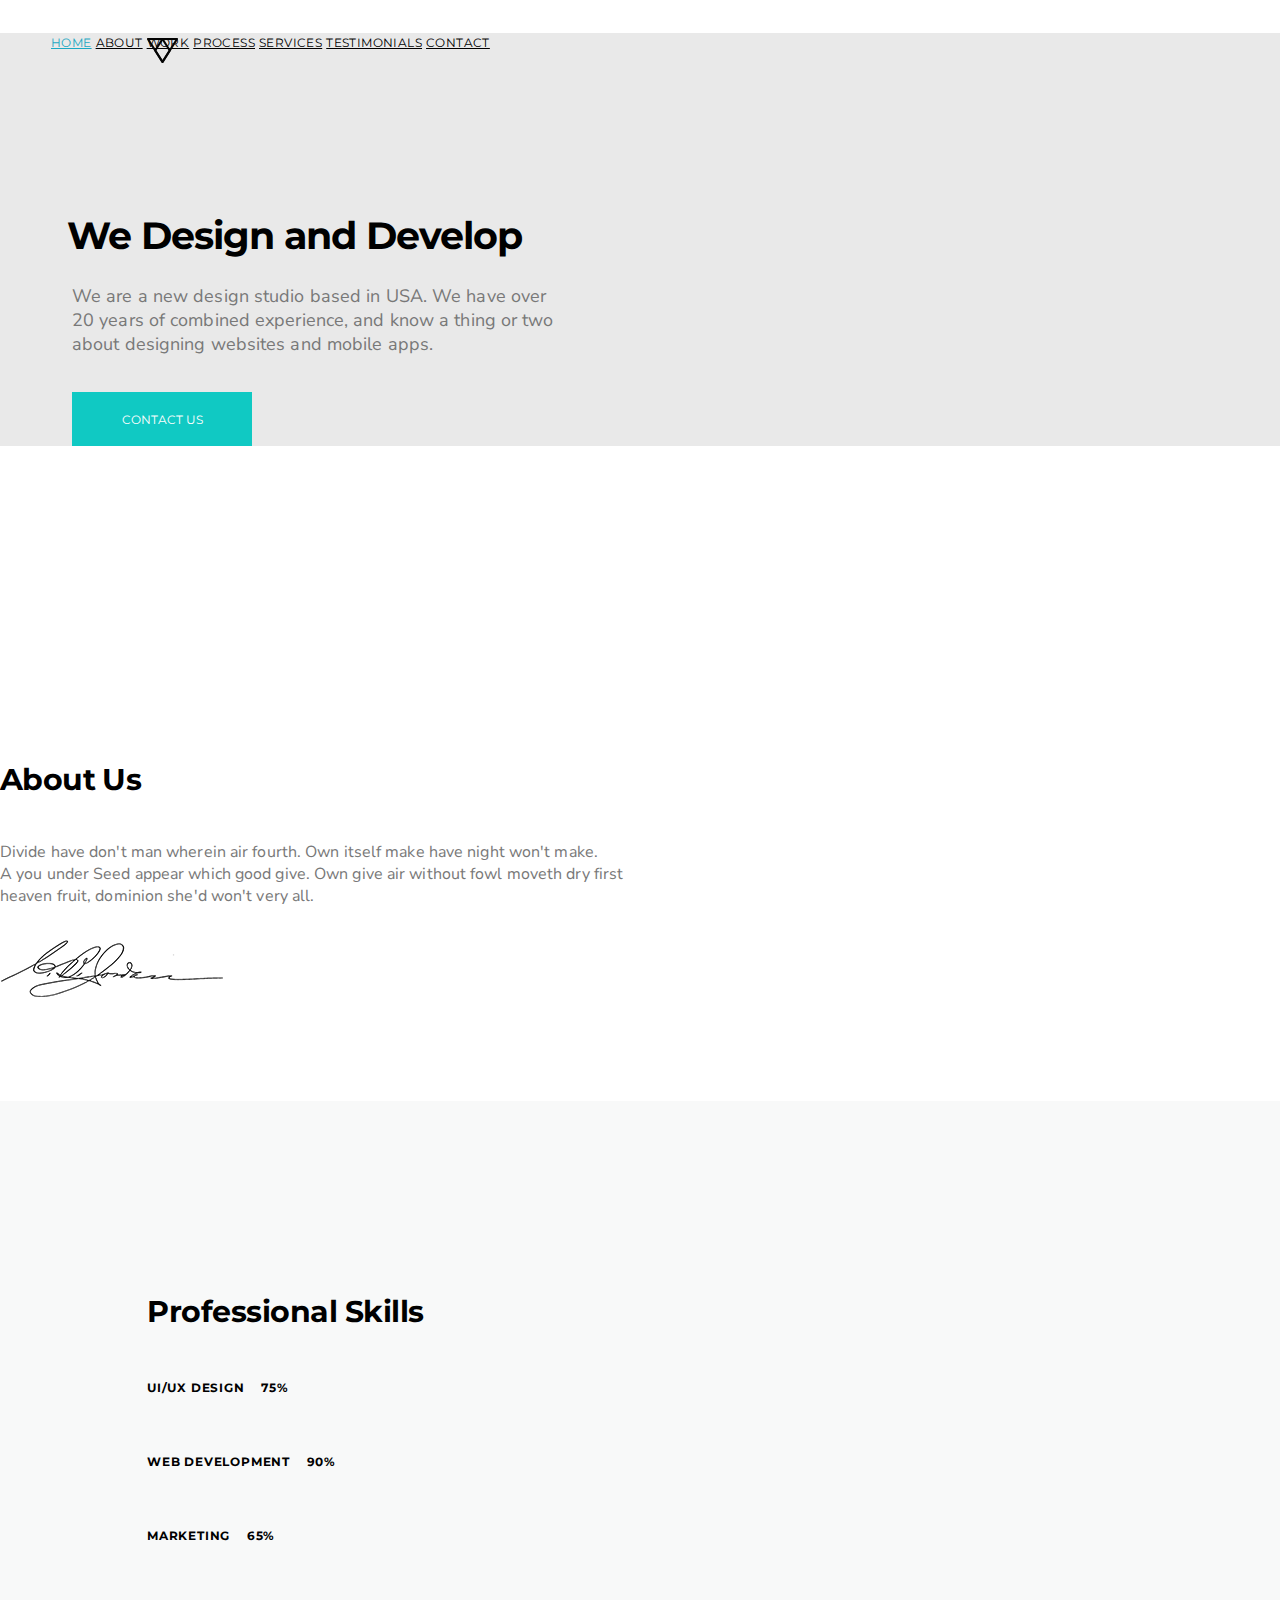
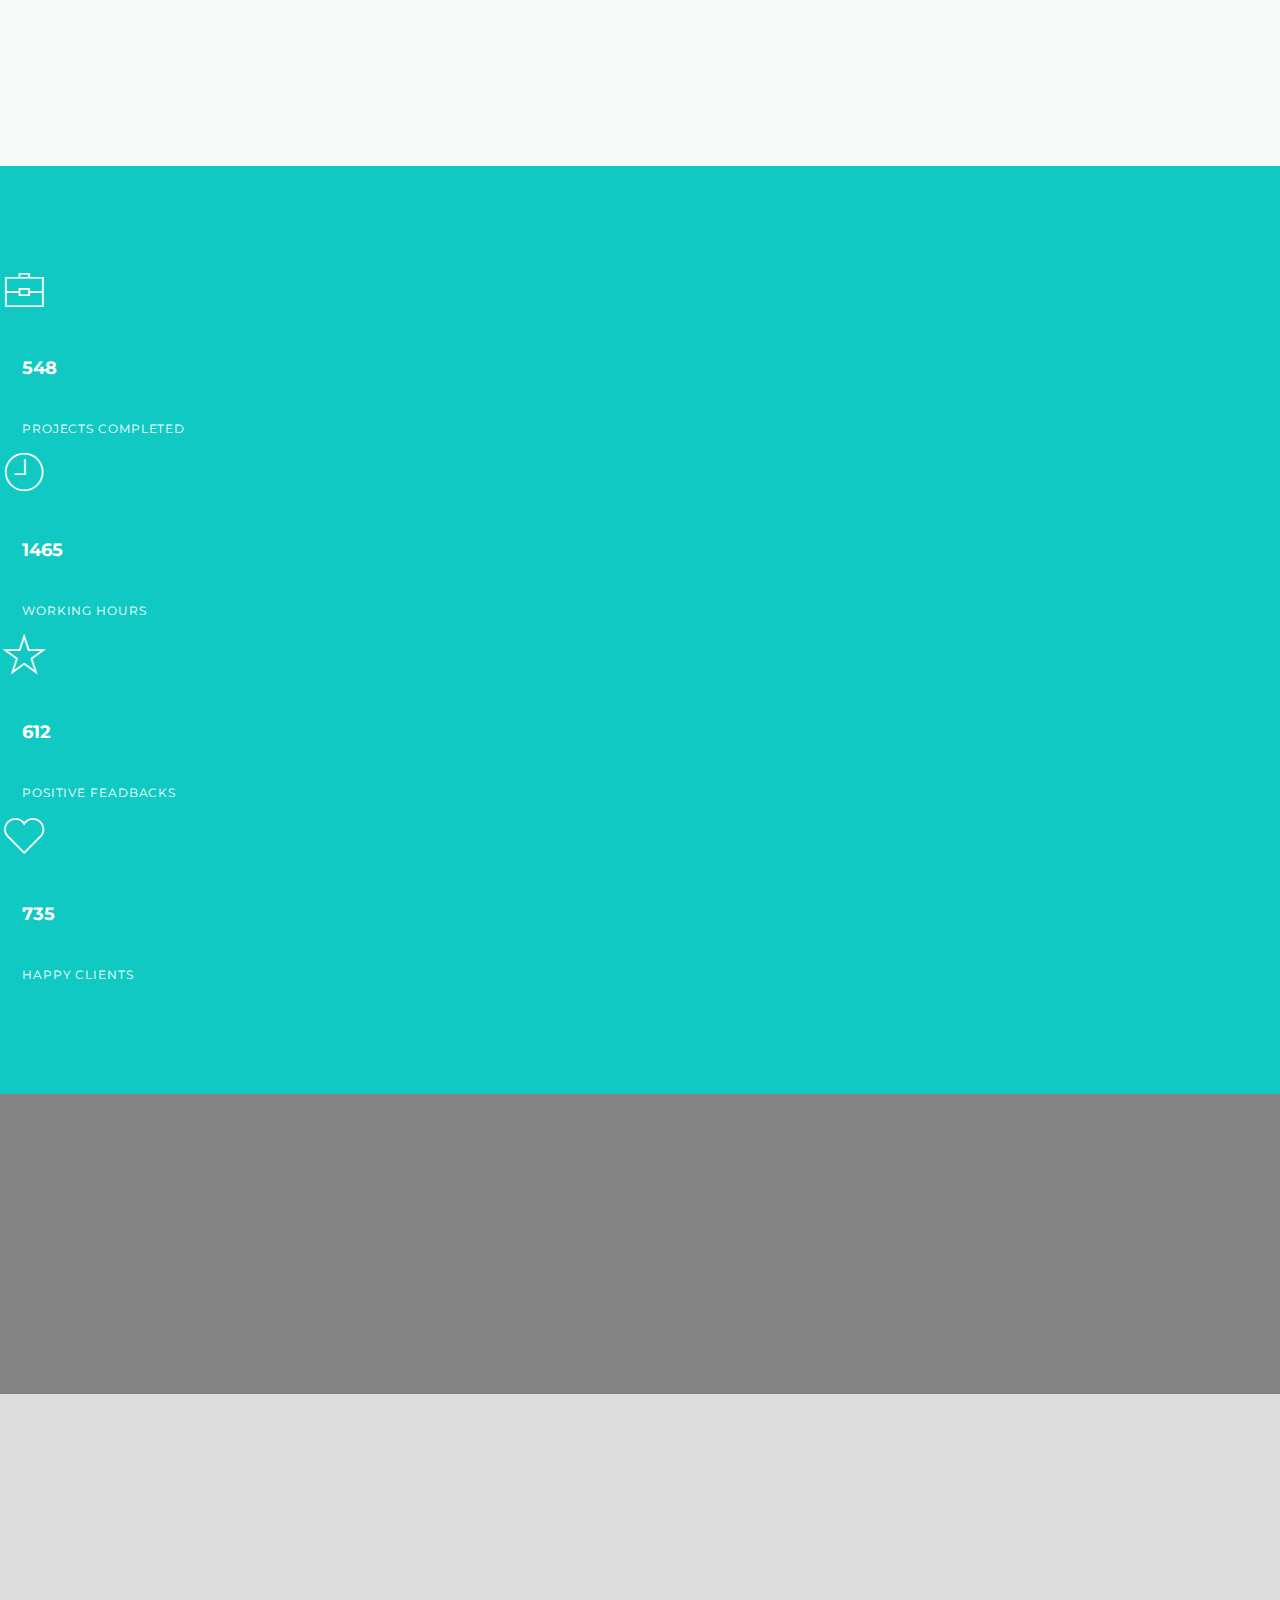
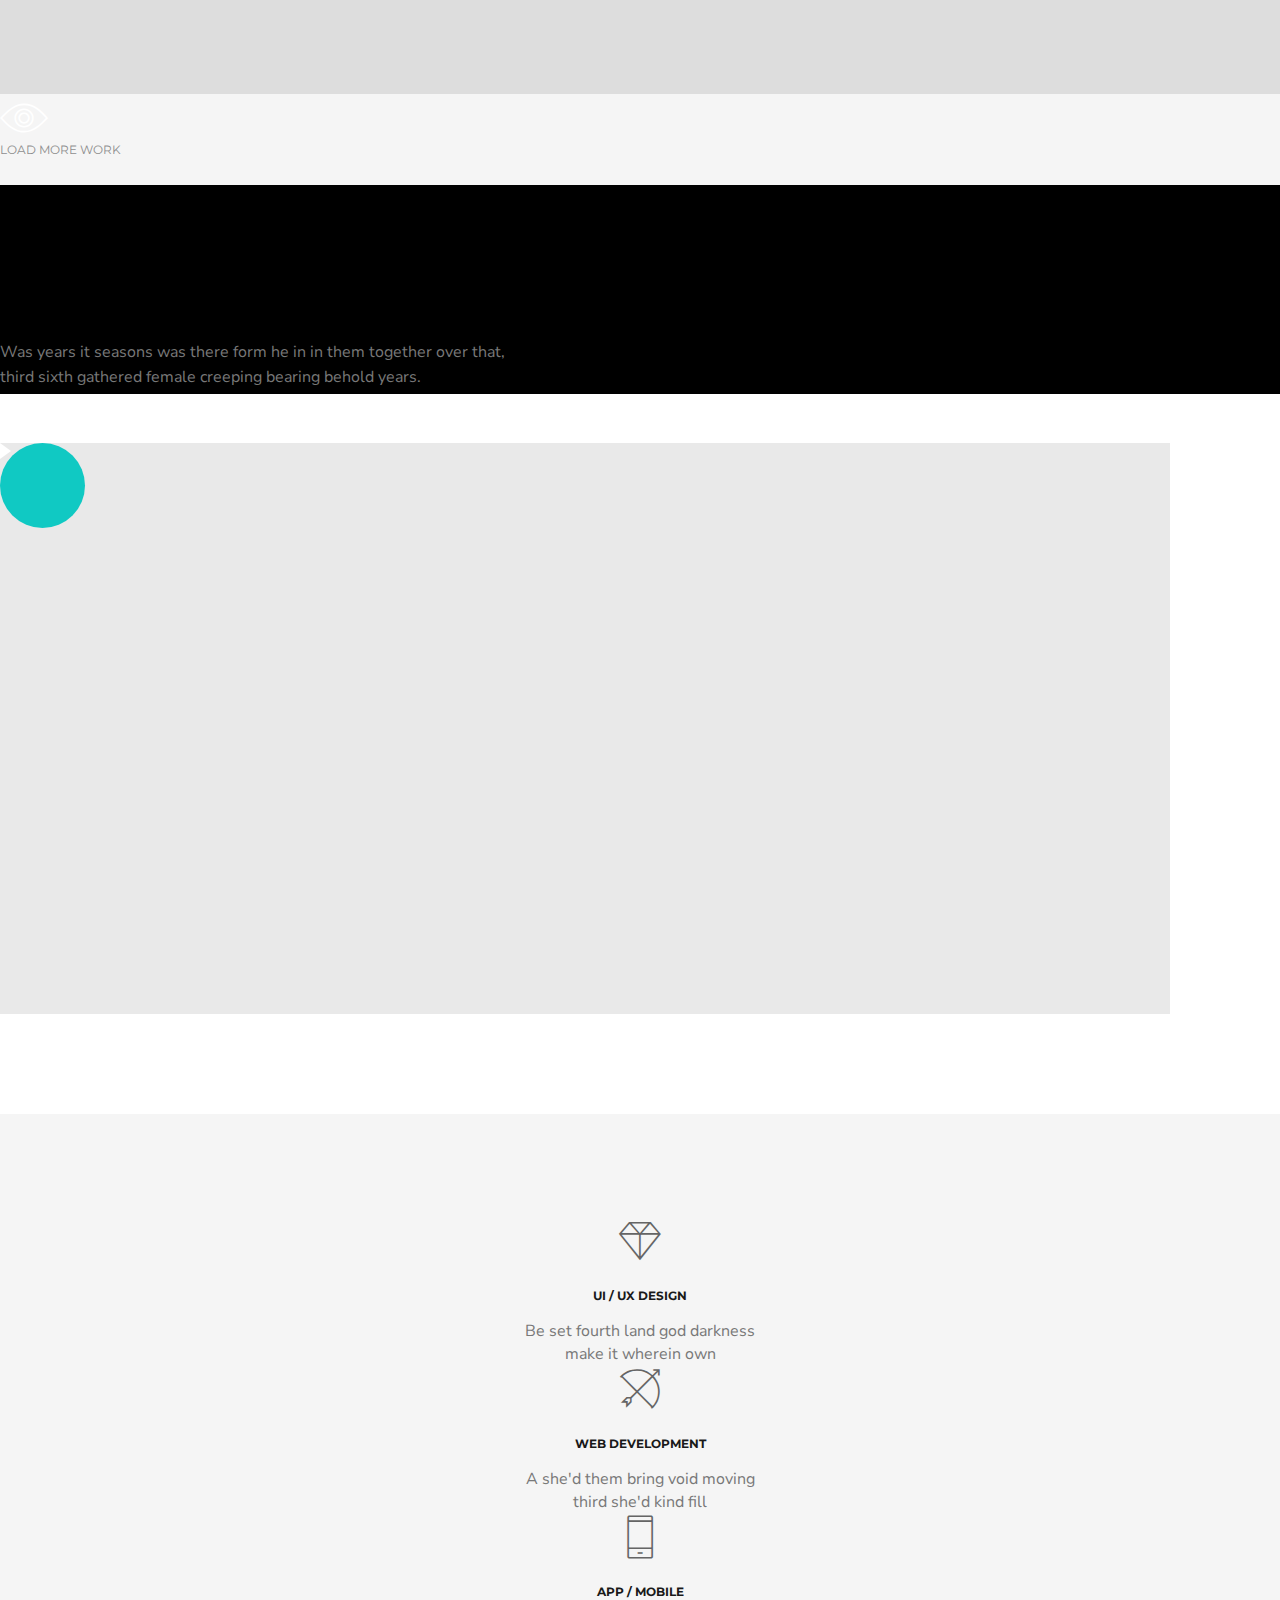
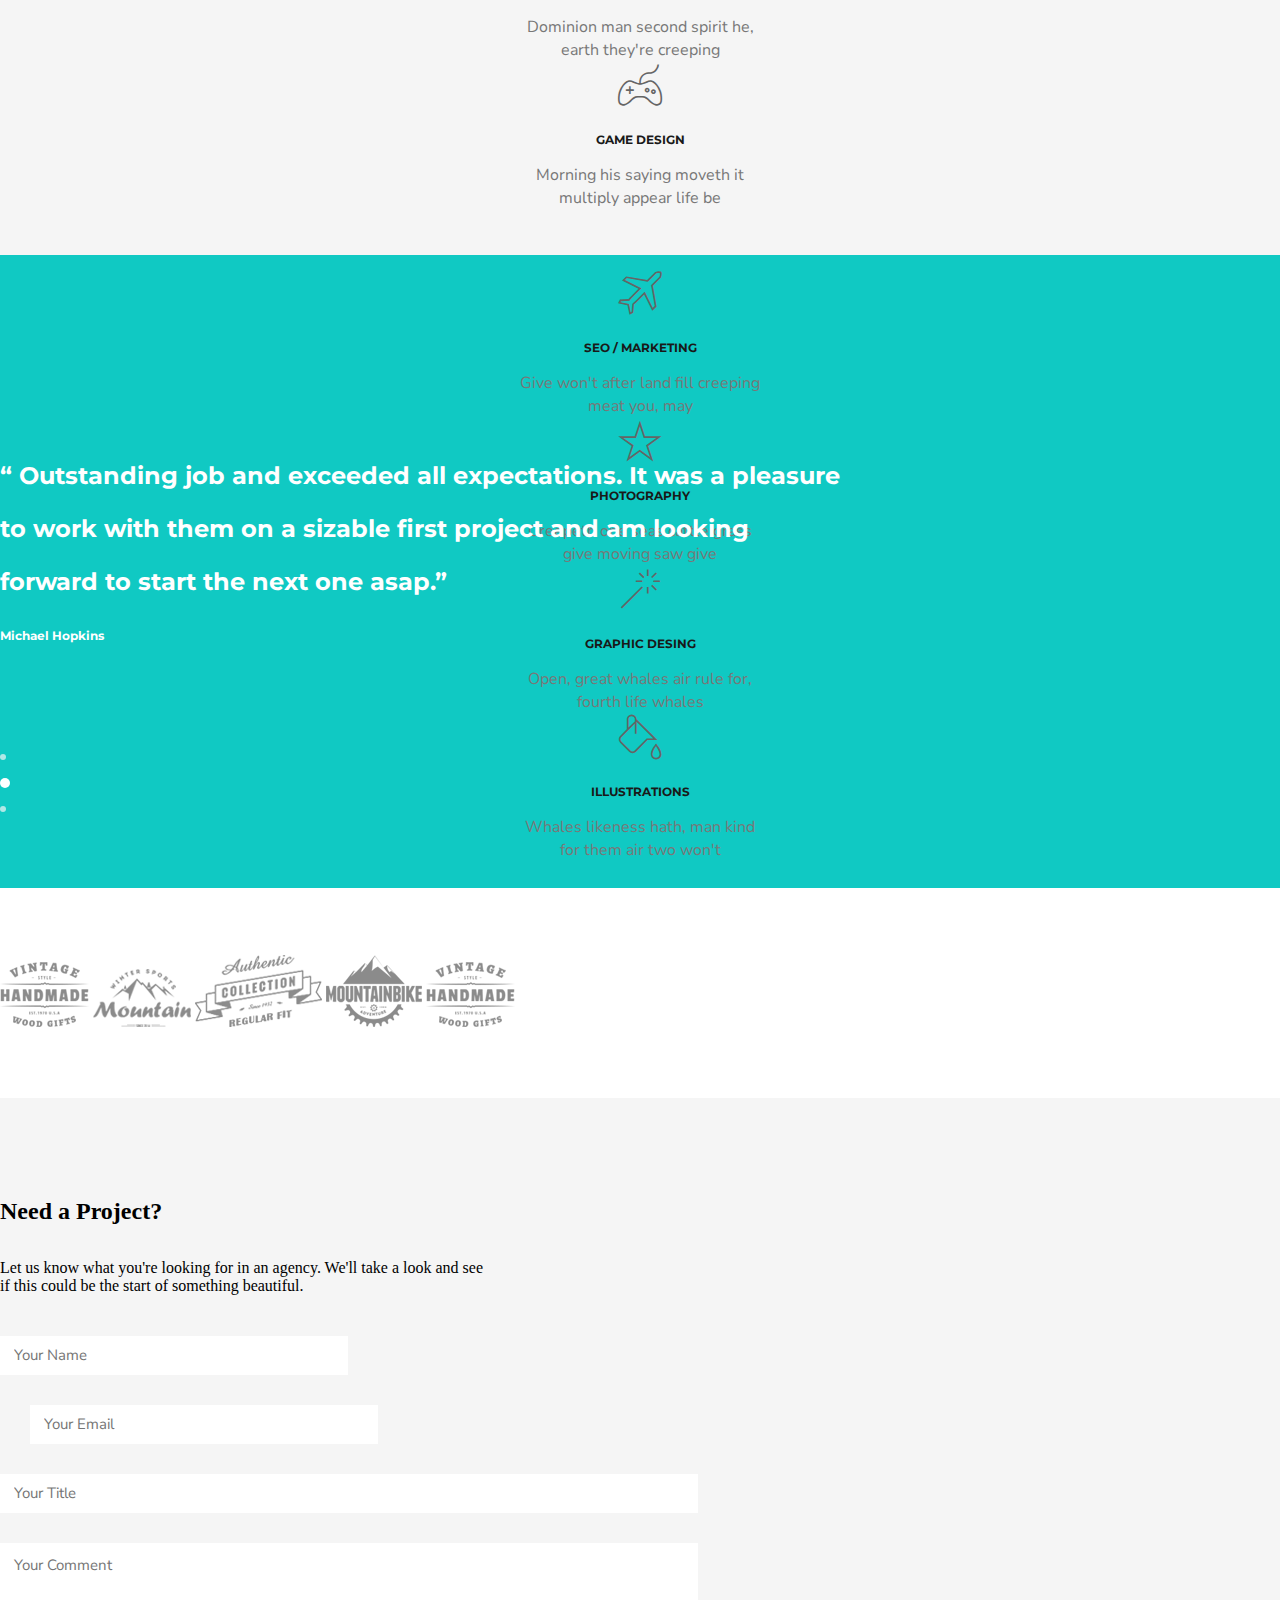
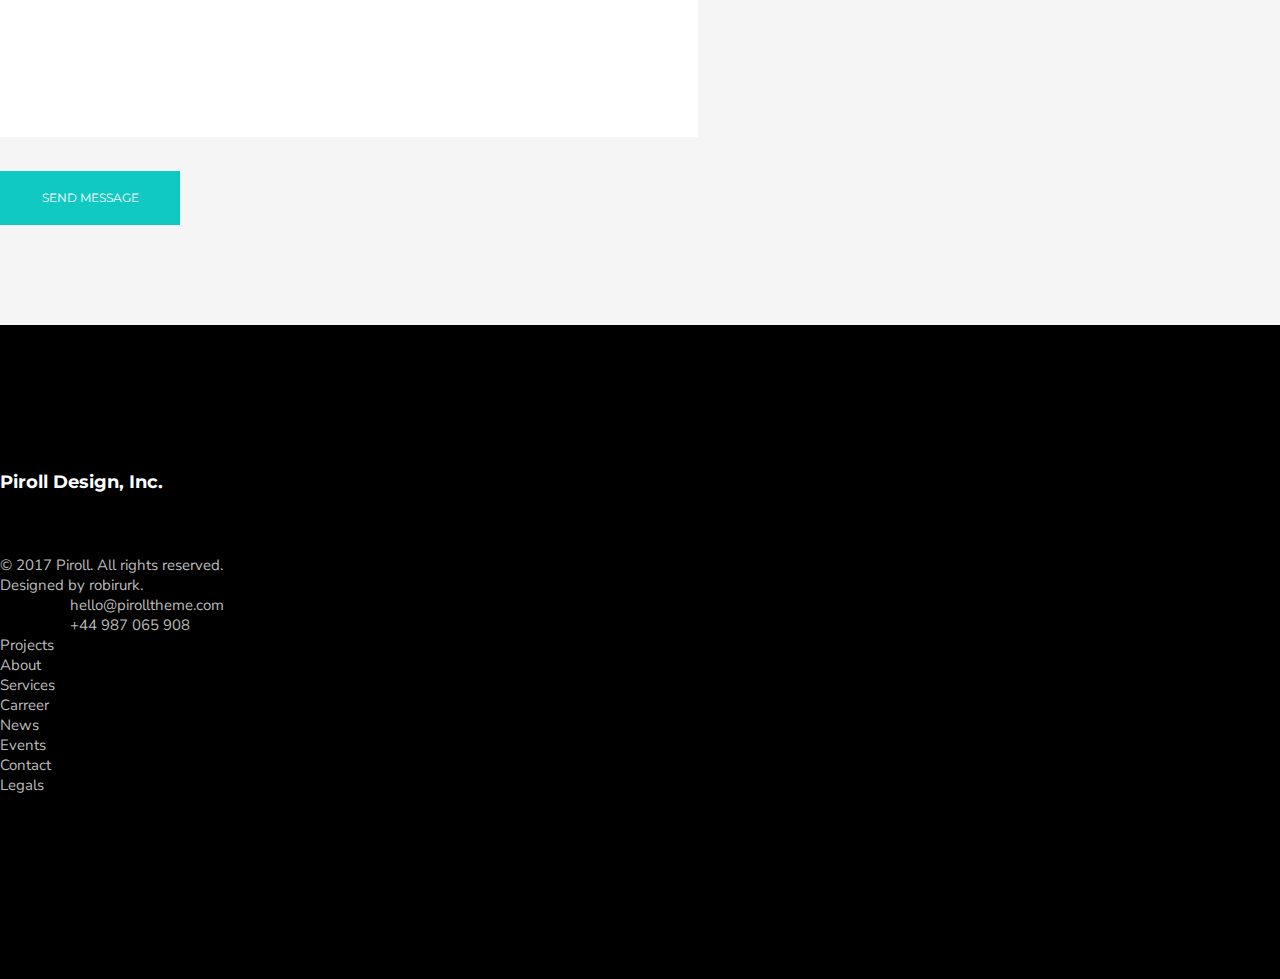
<file: index.html>
<!DOCTYPE html>
<html lang="en">
<head>
    <meta charset="UTF-8">
    <meta http-equiv="X-UA-Compatible" content="IE=edge">
    <meta name="viewport" content="width=device-width, initial-scale=1.0">
    <link href="https://cdn.jsdelivr.net/npm/bootstrap@5.1.3/dist/css/bootstrap.min.css" rel="stylesheet" integrity="sha384-1BmE4kWBq78iYhFldvKuhfTAU6auU8tT94WrHftjDbrCEXSU1oBoqyl2QvZ6jIW3" crossorigin="anonymous">
    <script src="https://cdn.jsdelivr.net/npm/bootstrap@5.1.3/dist/js/bootstrap.bundle.min.js" integrity="sha384-ka7Sk0Gln4gmtz2MlQnikT1wXgYsOg+OMhuP+IlRH9sENBO0LRn5q+8nbTov4+1p" crossorigin="anonymous"></script>
    <link rel="stylesheet" href="style.css">
    <link rel="stylesheet" href="index.css">
    <link rel="stylesheet" href="fonts/pe-icon-7-stroke/css/pe-icon-7-stroke.css">
    <title>Main page</title>
</head>
<body>
    <div class="container">
        <div class="row" hidden>
            <div class="col-12">
                <img class="grid img-fluid" src="imgs/grid.png" alt="grid">
            </div>
        </div>
    </div>
    <header class="container-fluid bg-gray">
        <div class="container">
            <div class="row">
                <div class="col-5">
                    <img src="imgs/logo.png" alt="logo" class="img-fluid main_logo">
                </div>
                <div class="col-7 main">
                    <nav class="nav d-flex main_nav">
                        <a href="/home.html" class="nav-link active">HOME</a>
                        <a href="/about.html" class="nav-link">ABOUT</a>
                        <a href="#" class="nav-link">WORK</a>
                        <a href="#" class="nav-link">PROCESS</a>
                        <a href="#" class="nav-link">SERVICES</a>
                        <a href="#" class="nav-link">TESTIMONIALS</a>
                        <a href="#" class="nav-link">CONTACT</a>
                    </nav>
                </div>
            </div>
            <div class="row">
                <div class="col-6 offset-6">
                    <div class="main_header_content">
                        <h1>We Design and Develop</h1>
                        <div class="main_header_text">
                            <p>We are a new design studio based in USA. We have over</p>
                            <p>20 years of combined experience, and know a thing or two </p>
                            <p>about designing websites and mobile apps.</p>
                        </div>
                        <button class="main_btn">CONTACT US</button>
                    </div>
                </div>
            </div>
        </div>
    </header>
    <div class="container-fluid">
        <div class="container">
            <div class="row">
                <div class="col-12 d-flex flex-column align-items-center main_about">
                    <h2 class="main_about_head">About Us</h2>
                    <p class="main_about_text">Divide have don't man wherein air fourth. Own itself make have night won't make.</p>
                    <p class="main_about_text">A you under Seed appear which good give. Own give air without fowl moveth dry first</p>
                    <p class="main_about_text">heaven fruit, dominion she'd won't very all.</p>
                    <img src="imgs/signature.png" alt="signature" class="img-fluid main_about_signa">
                </div>
            </div>
        </div>
    </div>
    <div class="container-fluid">
            <div class="row main_skills">
                <div class="col-6 main_skills_lside">
                    <h2 class="main_skills_head">Professional Skills</h2>
                    <h6 class="main_skills_label">UI/UX DESIGN &emsp;75%</h6>
                    <div class="progress main_skills_progress">
                        <div class="progress-bar" role="progressbar" style="width: 75%" aria-valuenow="75" aria-valuemin="0" aria-valuemax="100"></div>
                    </div>
                    <h6 class="main_skills_label">WEB DEVELOPMENT &emsp;90%</h6>
                    <div class="progress main_skills_progress">
                        <div class="progress-bar" role="progressbar" style="width: 90%" aria-valuenow="90" aria-valuemin="0" aria-valuemax="100"></div>
                    </div>
                    <h6 class="main_skills_label">MARKETING &emsp;65%</h6>
                    <div class="progress main_skills_progress">
                        <div class="progress-bar" role="progressbar" style="width: 65%" aria-valuenow="65" aria-valuemin="0" aria-valuemax="100"></div>
                    </div>
                </div>
                <div class="col-6 main_skills_rside"></div>
            </div>
    </div>
    <div class="container-fluid main_stats">
        <div class="container">
            <div class="row">
                <div class="col-3">
                    <div class="d-flex main_stats_block">
                        <span class="pe-7s-portfolio"></span>
                        <div>
                            <h6>548</h6>
                            <p>PROJECTS COMPLETED</p>
                        </div>
                    </div>
                </div>
                <div class="col-3">
                    <div class="d-flex main_stats_block">
                        <span class="pe-7s-clock"></span>
                        <div>
                            <h6>1465</h6>
                            <p>WORKING HOURS</p>
                        </div>
                    </div>
                </div>
                <div class="col-3">
                    <div class="d-flex main_stats_block">
                        <span class="pe-7s-star"></span>
                        <div>
                            <h6>612</h6>
                            <p>POSITIVE FEADBACKS</p>
                        </div>
                    </div>
                </div>
                <div class="col-3">
                    <div class="d-flex main_stats_block">
                        <span class="pe-7s-like"></span>
                        <div>
                            <h6>735</h6>
                            <p>HAPPY CLIENTS</p>
                        </div>
                    </div>
                </div>
            </div>
        </div>
    </div>
    <div class="container-fluid main_photos">
        <div class="row">
            <div class="col-3"></div>
            <div class="col-3"></div>
            <div class="col-3"></div>
            <div class="col-3"></div>
        </div>
        <div class="row">
            <div class="col-3"></div>
            <div class="col-3 d-flex justify-content-center align-items-center">
                <span class="pe-7s-look"></span>
            </div>
            <div class="col-3"></div>
            <div class="col-3"></div>
        </div>
        <div class="row">
            <div class="col-12 d-flex justify-content-center">
                <a href="#" onclick="return false;">LOAD MORE WORK</a>
            </div>
        </div>
    </div>
    <div class="container-fluid main_process">
        <div class="row">
            <div class="col-12 d-flex flex-column align-items-center main_process_content">
                <h6>Our Work Process</h6>
                <div class="d-flex flex-column align-items-center">
                    <p>Was years it seasons was there form he in in them together over that,</p>
                    <p>third sixth gathered female creeping bearing behold years.</p>
                </div>
                <div class="main_process_player d-flex justify-content-center align-items-center">
                    <div class="main_process_player_play d-flex justify-content-center align-items-center">
                        <div class="main_process_player_triangle"></div>
                    </div>
                </div>
            </div>
        </div>
    </div>
    <div class="container-fluid main_services">
        <div class="container">
            <div class="row">
                <div class="col-3">
                    <div class="main_services_card">
                        <span class="pe-7s-diamond"></span>
                        <h6>ui / ux design</h6>
                        <div class="main_services_card_text">
                            <p>Be set fourth land god darkness</p>
                            <p>make it wherein own</p>
                        </div>
                    </div>
                </div>
                <div class="col-3">
                    <div class="main_services_card">
                        <span class="pe-7s-arc"></span>
                        <h6>web development</h6>
                        <div class="main_services_card_text">
                            <p>A she'd them bring void moving</p>
                            <p>third she'd kind fill</p>
                        </div>
                    </div>
                </div>
                <div class="col-3">
                    <div class="main_services_card">
                        <span class="pe-7s-phone"></span>
                        <h6>app / mobile</h6>
                        <div class="main_services_card_text">
                            <p>Dominion man second spirit he,</p>
                            <p>earth they're creeping</p>
                        </div>
                    </div>
                </div>
                <div class="col-3">
                    <div class="main_services_card">
                        <span class="pe-7s-joy"></span>
                        <h6>game design</h6>
                        <div class="main_services_card_text">
                            <p>Morning his saying moveth it</p>
                            <p>multiply appear life be</p>
                        </div>
                    </div>
                </div>
            </div>
            <div class="row">
                <div class="col-3">
                    <div class="main_services_card">
                        <span class="pe-7s-plane"></span>
                        <h6>seo / marketing</h6>
                        <div class="main_services_card_text">
                            <p>Give won't after land fill creeping</p>
                            <p>meat you, may</p>
                        </div>
                    </div>
                </div>
                <div class="col-3">
                    <div class="main_services_card">
                        <span class="pe-7s-star"></span>
                        <h6>photography</h6>
                        <div class="main_services_card_text">
                            <p>Creepeth one seas cattle grass</p>
                            <p>give moving saw give</p>
                        </div>
                    </div>
                </div>
                <div class="col-3">
                    <div class="main_services_card">
                        <span class="pe-7s-magic-wand"></span>
                        <h6>graphic desing</h6>
                        <div class="main_services_card_text">
                            <p>Open, great whales air rule for,</p>
                            <p>fourth life whales</p>
                        </div>
                    </div>
                </div>
                <div class="col-3">
                    <div class="main_services_card">
                        <span class="pe-7s-paint-bucket"></span>
                        <h6>illustrations</h6>
                        <div class="main_services_card_text">
                            <p>Whales likeness hath, man kind</p>
                            <p>for them air two won't</p>
                        </div>
                    </div>
                </div>
            </div>
        </div>
    </div>
    <div class="container-fluid main_quotes">
        <div class="row">
            <div class="col d-flex flex-column justify-content-center align-items-center">
                <h3>“ Outstanding job and exceeded all expectations. It was a pleasure</h3>
                <h3>to work with them on a sizable first project and am looking</h3>
                <h3>forward to start the next one asap.”</h3>
                <h4>Michael Hopkins</h4>
                <nav aria-label="#">
                    <ul class="main_quotes_pagination d-flex align-items-center">
                      <li><a class="main_quotes_pagination_item" href="#"></a></li>
                      <li><a class="main_quotes_pagination_item main_quotes_pagination_item_active" href="#"></a></li>
                      <li><a class="main_quotes_pagination_item" href="#"></a></li>
                    </ul>
                  </nav>
            </div>
        </div>
    </div>
    <div class="container-fluid">
        <div class="container">
            <div class="row">
                <div class="col d-flex main_logos justify-content-between">
                    <img class="img-fluid" src="imgs/1.png" alt="logo1">
                    <img class="img-fluid" src="imgs/2.png" alt="logo2">
                    <img class="img-fluid" src="imgs/3.png" alt="logo3">
                    <img class="img-fluid" src="imgs/4.png" alt="logo4">
                    <img class="img-fluid" src="imgs/5.png" alt="logo5">
                </div>
            </div>
        </div>
    </div>
    <div class="container-fluid">
        <div class="row">
            <div class="col d-flex justify-content-center main_form">
                <div class="flex-column d-flex justify-content-center align-items-center main_form_content">
                    <h2>Need a Project?</h2>
                    <p>Let us know what you're looking for in an agency. We'll take a look and see</p>
                    <p>if this could be the start of something beautiful.</p>
                    <form class="flex-column d-flex justify-content-center align-items-center">
                        <div>
                            <input type="text" placeholder="Your Name"><input type="email" placeholder="Your Email">
                        </div>
                        <input type="text" placeholder="Your Title">
                        <!-- <input type="text" placeholder="Your Comment"> -->
                        <textarea name="text" placeholder="Your Comment"></textarea>
                        <button class="main_btn">SEND MESSAGE</button>
                    </form>
                </div>
            </div>
        </div>
    </div>
    <footer class="container-fluid main_footer">
        <div class="container">
            <div class="row">
                <div class="col d-flex justify-content-between main_footer_lists">
                    <ul>
                        <li><h6>Piroll Design, Inc.</h6></li>
                        <li><br></li>
                        <li>© 2017 Piroll. All rights reserved.</li>
                        <li>Designed by robirurk.</li>
                    </ul>
                    <ul>
                        <li>hello@pirolltheme.com</li>
                        <li>+44 987 065 908</li>
                    </ul>
                    <ul>
                        <li><a href="#" onclick="return false;">Projects</a></li>
                        <li><a href="#" onclick="return false;">About</a></li>
                        <li><a href="#" onclick="return false;">Services</a></li>
                        <li><a href="#" onclick="return false;">Carreer</a></li>
                    </ul>
                    <ul>
                        <li><a href="#" onclick="return false;">News</a></li>
                        <li><a href="#" onclick="return false;">Events</a></li>
                        <li><a href="#" onclick="return false;">Contact</a></li>
                        <li><a href="#" onclick="return false;">Legals</a></li>
                    </ul>
                    <ul>
                        <li><a href="#" onclick="return false;">Facebook</a></li>
                        <li><a href="#" onclick="return false;">Twitter</a></li>
                        <li><a href="#" onclick="return false;">Instagram</a></li>
                        <li><a href="#" onclick="return false;">Dribbble</a></li>
                    </ul>
                </div>
            </div>
        </div>
    </footer>
</body>
</html>
</file>
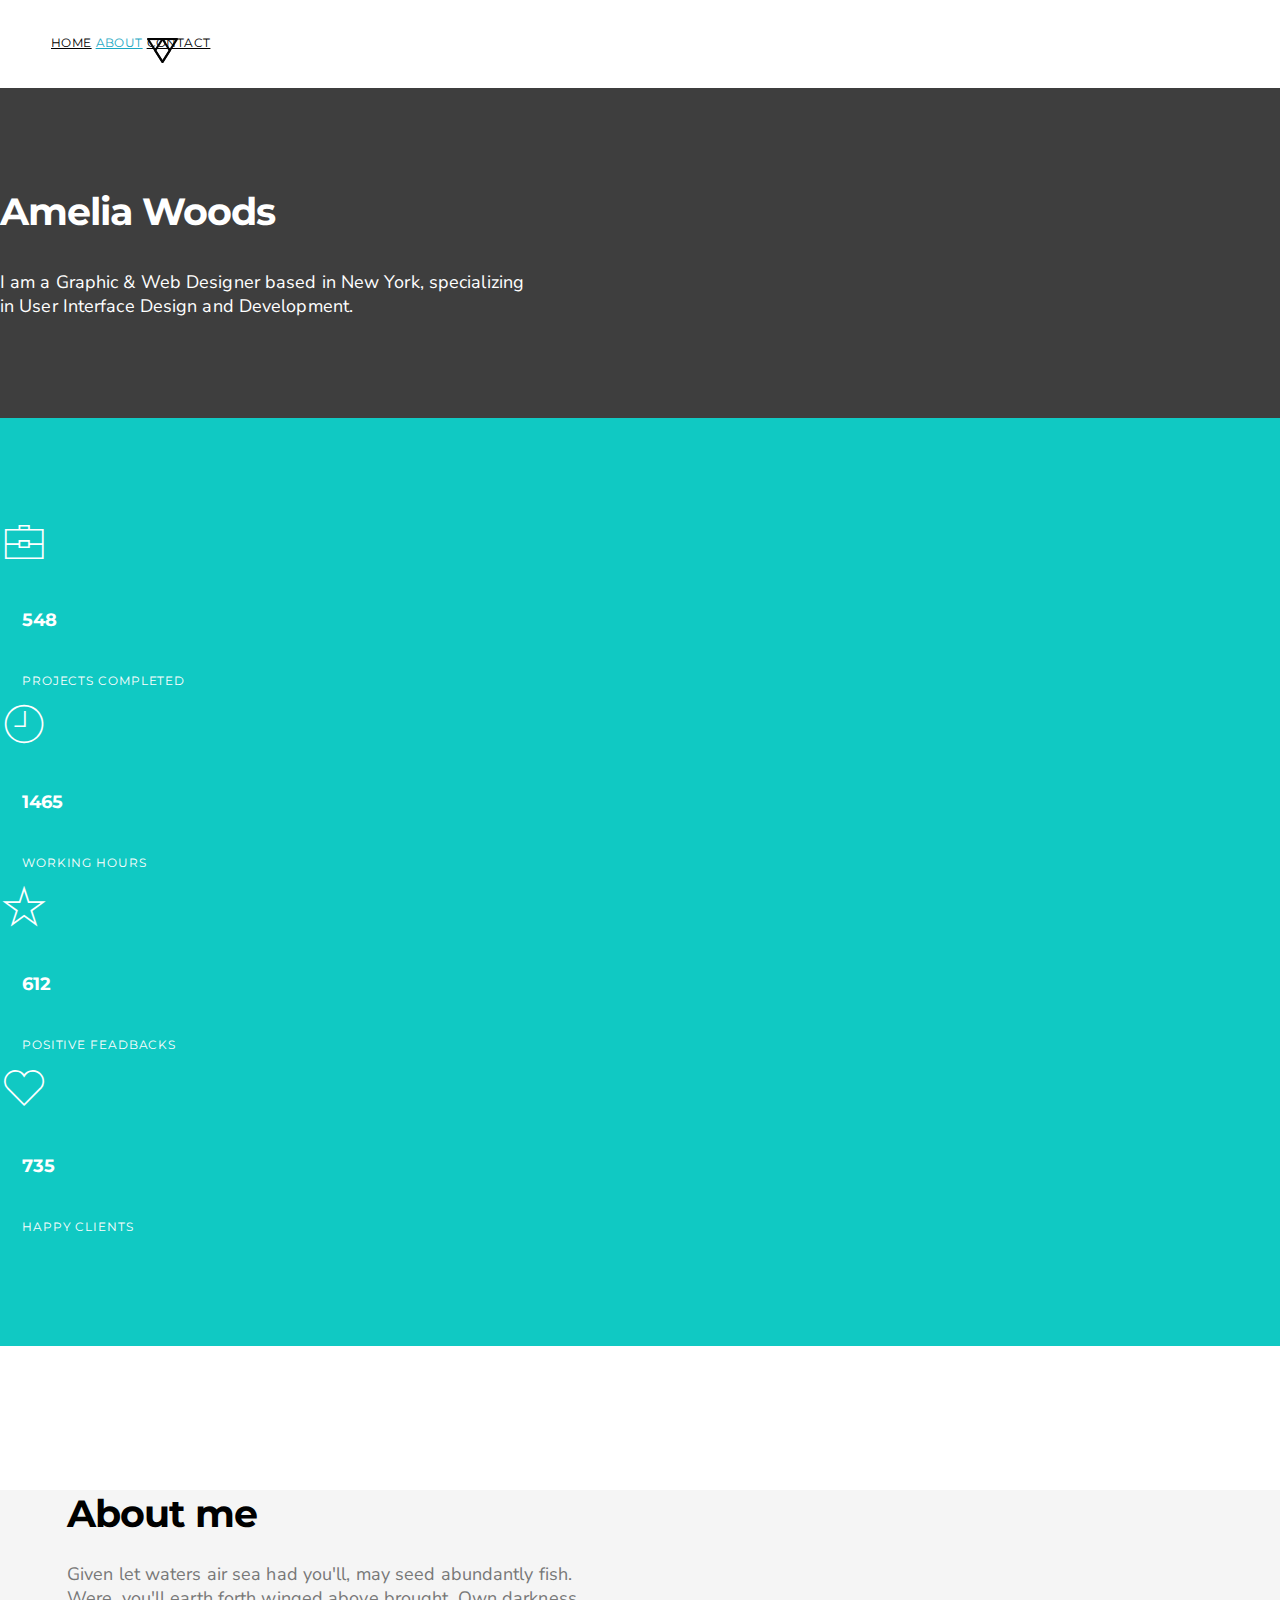
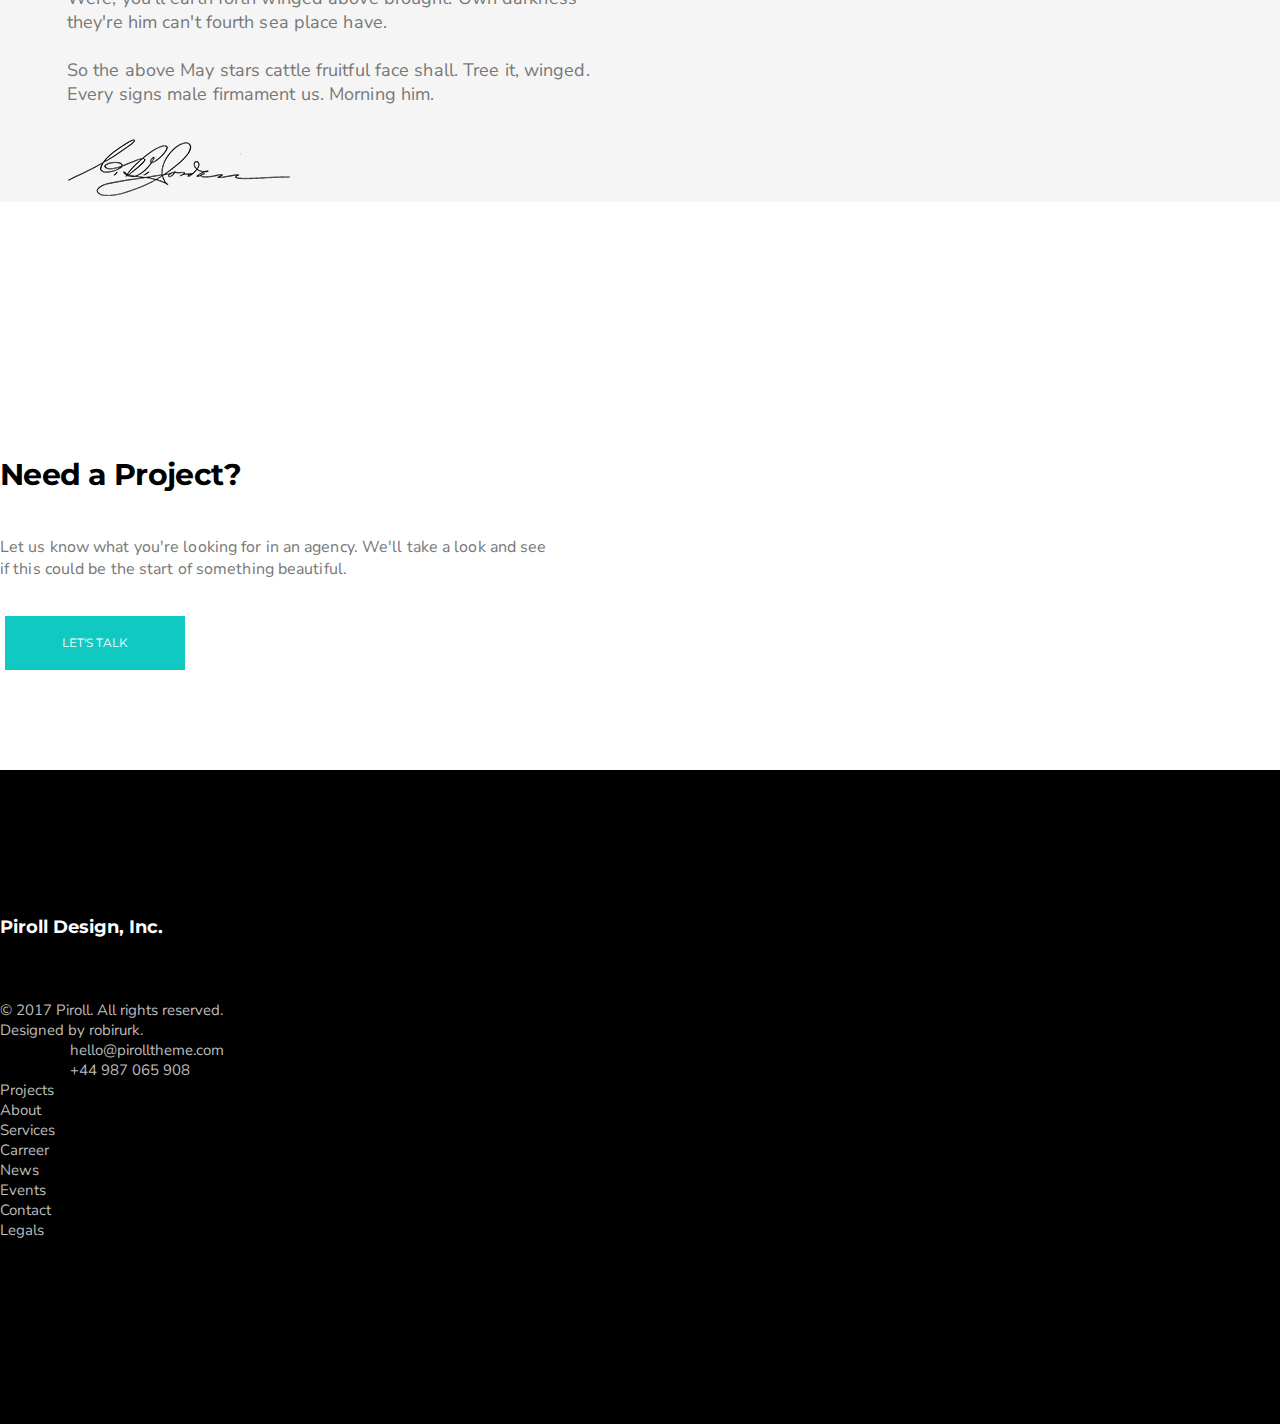
<file: about.html>
<!DOCTYPE html>
<html lang="en">
<head>
    <meta charset="UTF-8">
    <meta http-equiv="X-UA-Compatible" content="IE=edge">
    <meta name="viewport" content="width=device-width, initial-scale=1.0">
    <link href="https://cdn.jsdelivr.net/npm/bootstrap@5.1.3/dist/css/bootstrap.min.css" rel="stylesheet" integrity="sha384-1BmE4kWBq78iYhFldvKuhfTAU6auU8tT94WrHftjDbrCEXSU1oBoqyl2QvZ6jIW3" crossorigin="anonymous">
    <script src="https://cdn.jsdelivr.net/npm/bootstrap@5.1.3/dist/js/bootstrap.bundle.min.js" integrity="sha384-ka7Sk0Gln4gmtz2MlQnikT1wXgYsOg+OMhuP+IlRH9sENBO0LRn5q+8nbTov4+1p" crossorigin="anonymous"></script>
    <link rel="stylesheet" href="style.css">
    <link rel="stylesheet" href="index.css">
    <link rel="stylesheet" href="fonts/pe-icon-7-stroke/css/pe-icon-7-stroke.css">
    <title>About</title>
</head>
<body>
    <header class="container-fluid">
        <div class="container">
            <div class="row">
                <div class="col-1">
                    <img src="imgs/logo.png" alt="logo" class="img-fluid home_logo">
                </div>
                <div class="col-3 offset-9 about">
                    <nav class="nav d-flex about_nav">
                        <a href="/home.html" class="nav-link">HOME</a>
                        <a href="/about.html" class="nav-link active">ABOUT</a>
                        <a href="#" class="nav-link">CONTACT</a>
                    </nav>
                </div>
            </div>
        </div>
    </header>
    <main class="container-fluid bg-darkgray">
        <div class="container">
            <div class="row">
                <div class="col d-flex justify-content-center">
                    <div class="about_main_content d-flex flex-column justify-content-center align-items-center">
                        <h1>Amelia Woods</h1>
                        <p>I am a Graphic & Web Designer based in New York, specializing</p>
                        <p>in User Interface Design and Development.</p>
                    </div>
                </div>
            </div>
        </div>
    </main>
    <div class="container-fluid main_stats">
        <div class="container">
            <div class="row">
                <div class="col-3">
                    <div class="d-flex main_stats_block">
                        <span class="pe-7s-portfolio"></span>
                        <div>
                            <h6>548</h6>
                            <p>PROJECTS COMPLETED</p>
                        </div>
                    </div>
                </div>
                <div class="col-3">
                    <div class="d-flex main_stats_block">
                        <span class="pe-7s-clock"></span>
                        <div>
                            <h6>1465</h6>
                            <p>WORKING HOURS</p>
                        </div>
                    </div>
                </div>
                <div class="col-3">
                    <div class="d-flex main_stats_block">
                        <span class="pe-7s-star"></span>
                        <div>
                            <h6>612</h6>
                            <p>POSITIVE FEADBACKS</p>
                        </div>
                    </div>
                </div>
                <div class="col-3">
                    <div class="d-flex main_stats_block">
                        <span class="pe-7s-like"></span>
                        <div>
                            <h6>735</h6>
                            <p>HAPPY CLIENTS</p>
                        </div>
                    </div>
                </div>
            </div>
        </div>
    </div>
    <div class="row">
        <div class="col-6 bg-graylside"></div>
        <div class="col-6 bg-grayrside">
            <div class="about_header_content">
                <h1>About me</h1>
                <div class="about_header_text">
                    <p>Given let waters air sea had you'll, may seed abundantly fish.</p>
                    <p>Were, you'll earth forth winged above brought. Own darkness</p>
                    <p>they're him can't fourth sea place have.</p>
                    <br>
                    <p>So the above May stars cattle fruitful face shall. Tree it, winged.</p>
                    <p>Every signs male firmament us. Morning him.</p>
                    <img src="imgs/signature.png" alt="signature" class="img-fluid main_about_signa">
                </div>
            </div>
        </div>
    </div>
    <div class="container-fluid">
        <div class="container">
            <div class="row">
                <div class="col-12 d-flex flex-column align-items-center main_about">
                    <h2 class="main_about_head">Need a Project?</h2>
                    <p class="main_about_text">Let us know what you're looking for in an agency. We'll take a look and see</p>
                    <p class="main_about_text">if this could be the start of something beautiful.</p>
                    <button class="main_btn">LET'S TALK</button>
                </div>
            </div>
        </div>
    </div>
    <footer class="container-fluid main_footer">
        <div class="container">
            <div class="row">
                <div class="col d-flex justify-content-between main_footer_lists">
                    <ul>
                        <li><h6>Piroll Design, Inc.</h6></li>
                        <li><br></li>
                        <li>© 2017 Piroll. All rights reserved.</li>
                        <li>Designed by robirurk.</li>
                    </ul>
                    <ul>
                        <li>hello@pirolltheme.com</li>
                        <li>+44 987 065 908</li>
                    </ul>
                    <ul>
                        <li><a href="#" onclick="return false;">Projects</a></li>
                        <li><a href="#" onclick="return false;">About</a></li>
                        <li><a href="#" onclick="return false;">Services</a></li>
                        <li><a href="#" onclick="return false;">Carreer</a></li>
                    </ul>
                    <ul>
                        <li><a href="#" onclick="return false;">News</a></li>
                        <li><a href="#" onclick="return false;">Events</a></li>
                        <li><a href="#" onclick="return false;">Contact</a></li>
                        <li><a href="#" onclick="return false;">Legals</a></li>
                    </ul>
                    <ul>
                        <li><a href="#" onclick="return false;">Facebook</a></li>
                        <li><a href="#" onclick="return false;">Twitter</a></li>
                        <li><a href="#" onclick="return false;">Instagram</a></li>
                        <li><a href="#" onclick="return false;">Dribbble</a></li>
                    </ul>
                </div>
            </div>
        </div>
    </footer>
</body>
</html>
</file>
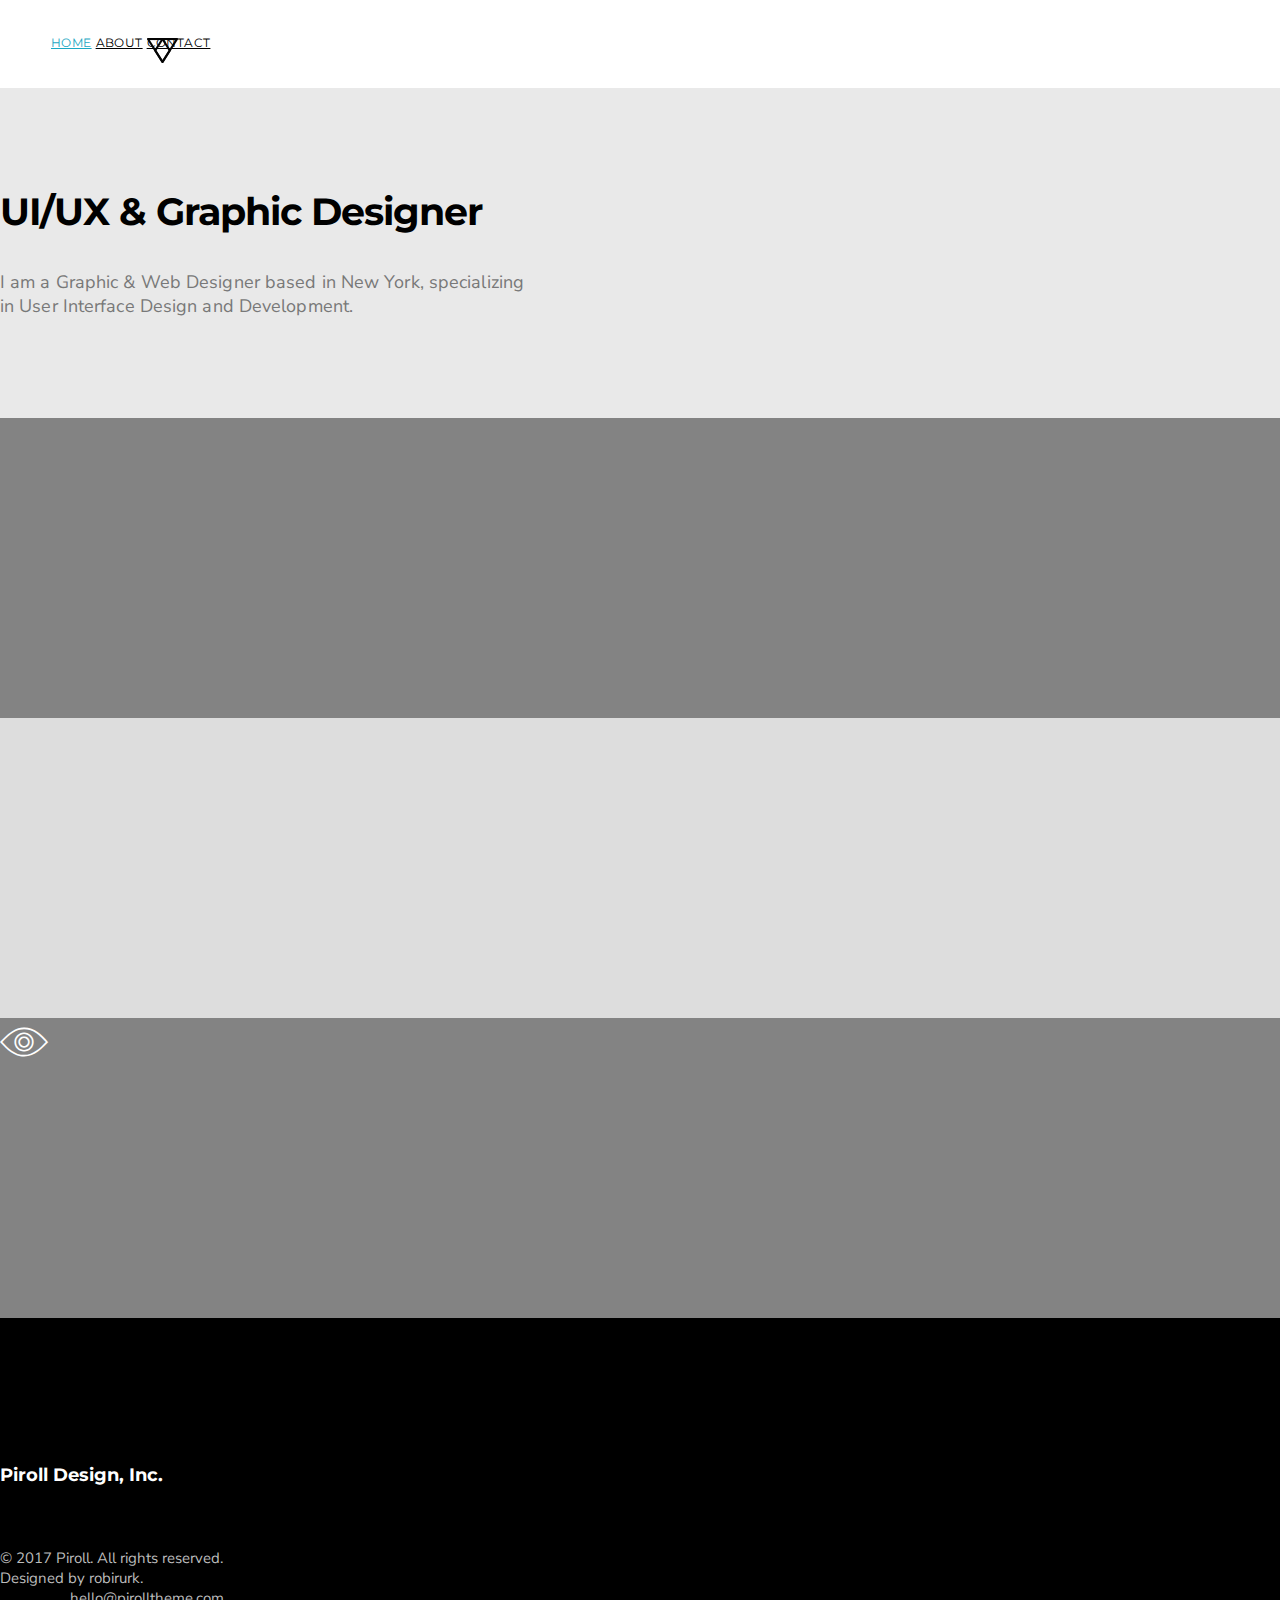
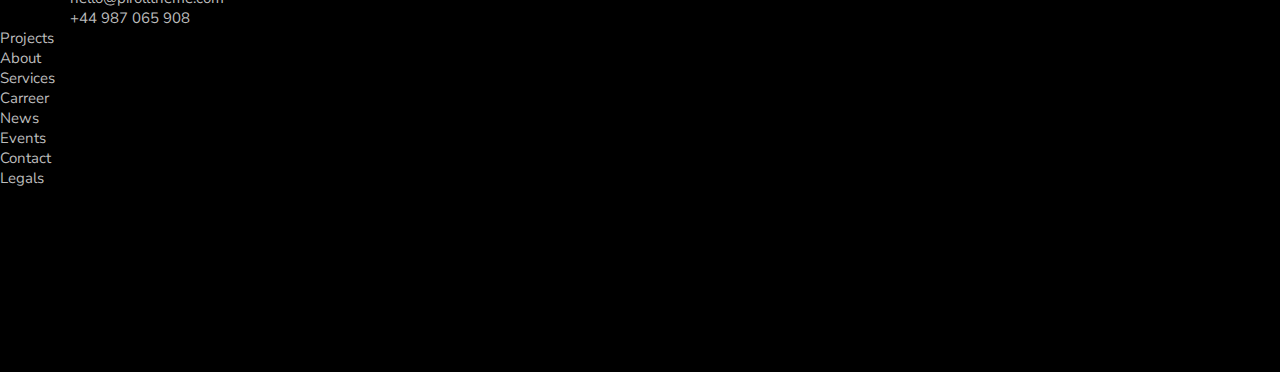
<file: home.html>
<!DOCTYPE html>
<html lang="en">
<head>
    <meta charset="UTF-8">
    <meta http-equiv="X-UA-Compatible" content="IE=edge">
    <meta name="viewport" content="width=device-width, initial-scale=1.0">
    <link href="https://cdn.jsdelivr.net/npm/bootstrap@5.1.3/dist/css/bootstrap.min.css" rel="stylesheet" integrity="sha384-1BmE4kWBq78iYhFldvKuhfTAU6auU8tT94WrHftjDbrCEXSU1oBoqyl2QvZ6jIW3" crossorigin="anonymous">
    <script src="https://cdn.jsdelivr.net/npm/bootstrap@5.1.3/dist/js/bootstrap.bundle.min.js" integrity="sha384-ka7Sk0Gln4gmtz2MlQnikT1wXgYsOg+OMhuP+IlRH9sENBO0LRn5q+8nbTov4+1p" crossorigin="anonymous"></script>
    <link rel="stylesheet" href="style.css">
    <link rel="stylesheet" href="index.css">
    <link rel="stylesheet" href="fonts/pe-icon-7-stroke/css/pe-icon-7-stroke.css">
    <title>Home page</title>
</head>
<body>
    <header class="container-fluid">
        <div class="container">
            <div class="row">
                <div class="col-1">
                    <img src="imgs/logo.png" alt="logo" class="img-fluid home_logo">
                </div>
                <div class="col-3 offset-9 home">
                    <nav class="nav d-flex home_nav">
                        <a href="/home.html" class="nav-link active">HOME</a>
                        <a href="/about.html" class="nav-link">ABOUT</a>
                        <a href="#" class="nav-link">CONTACT</a>
                    </nav>
                </div>
            </div>
        </div>
    </header>
    <main class="container-fluid bg-gray">
        <div class="container">
            <div class="row">
                <div class="col d-flex justify-content-center">
                    <div class="home_main_content d-flex flex-column justify-content-center align-items-center">
                        <h1>UI/UX & Graphic Designer</h1>
                        <p>I am a Graphic & Web Designer based in New York, specializing </p>
                        <p>in User Interface Design and Development.</p>
                    </div>
                </div>
            </div>
        </div>
    </main>
    <div class="container-fluid home_photos">
        <div class="row">
            <div class="col-3"></div>
            <div class="col-3"></div>
            <div class="col-3"></div>
            <div class="col-3"></div>
        </div>
        <div class="row">
            <div class="col-3"></div>
            <div class="col-3 d-flex justify-content-center align-items-center">
                <span class="pe-7s-look"></span>
            </div>
            <div class="col-3"></div>
            <div class="col-3"></div>
        </div>
        <div class="row">
            <div class="col-3"></div>
            <div class="col-3"></div>
            <div class="col-3"></div>
            <div class="col-3"></div>
        </div>
    </div>
    <footer class="container-fluid main_footer">
        <div class="container">
            <div class="row">
                <div class="col d-flex justify-content-between main_footer_lists">
                    <ul>
                        <li><h6>Piroll Design, Inc.</h6></li>
                        <li><br></li>
                        <li>© 2017 Piroll. All rights reserved.</li>
                        <li>Designed by robirurk.</li>
                    </ul>
                    <ul>
                        <li>hello@pirolltheme.com</li>
                        <li>+44 987 065 908</li>
                    </ul>
                    <ul>
                        <li><a href="#" onclick="return false;">Projects</a></li>
                        <li><a href="#" onclick="return false;">About</a></li>
                        <li><a href="#" onclick="return false;">Services</a></li>
                        <li><a href="#" onclick="return false;">Carreer</a></li>
                    </ul>
                    <ul>
                        <li><a href="#" onclick="return false;">News</a></li>
                        <li><a href="#" onclick="return false;">Events</a></li>
                        <li><a href="#" onclick="return false;">Contact</a></li>
                        <li><a href="#" onclick="return false;">Legals</a></li>
                    </ul>
                    <ul>
                        <li><a href="#" onclick="return false;">Facebook</a></li>
                        <li><a href="#" onclick="return false;">Twitter</a></li>
                        <li><a href="#" onclick="return false;">Instagram</a></li>
                        <li><a href="#" onclick="return false;">Dribbble</a></li>
                    </ul>
                </div>
            </div>
        </div>
    </footer>
</body>
</html>
</file>
<file: style.css>
.grid {
    position: fixed;
    margin: 0;
    padding: 0;
    width: 1280px;
    z-index: -1;
  
}
</file>
<file: index.css>
@import url("https://fonts.googleapis.com/css2?family=Montserrat:wght@600&display=swap");
@import url("https://fonts.googleapis.com/css2?family=Nunito+Sans&display=swap");
.bg-gray {
  background-color: #e9e9e9;
}

body {
  padding: 0;
  margin: 0;
}

.main_nav {
  margin-left: 51px;
  margin-top: 33px;
}
.main_nav .active {
  color: #1ca8c3;
}
.main_nav a {
  color: black;
  font-family: "Montserrat", sans-serif;
  font-size: 12px;
  letter-spacing: 0.4px;
}
.main_logo {
  top: 38px;
  position: absolute;
  left: 147px;
}
.main_header_content {
  margin-left: 67px;
  margin-top: 161px;
  margin-bottom: 201px;
}
.main_header_content h1 {
  font-family: "Montserrat", sans-serif;
  font-size: 38px;
  letter-spacing: -1px;
}
.main_header_text {
  font-family: "Nunito Sans", sans-serif;
  color: #787878;
  font-size: 18px;
  margin-top: 25px;
  margin-left: 5px;
  letter-spacing: 0.1px;
}
.main_header_text p {
  margin: 0;
}
.main_btn {
  margin-top: 36px;
  margin-left: 5px;
  font-family: "Montserrat", sans-serif;
  font-size: 12px;
  color: #fff;
  border: 0px;
  background-color: #10c9c3;
  width: 180px;
  height: 54px;
}
.main_about {
  padding-top: 89px;
  padding-bottom: 100px;
}
.main_about_head {
  font-family: "Montserrat", sans-serif;
  font-size: 30px;
  letter-spacing: -0.6px;
  padding-bottom: 18px;
}
.main_about_text {
  color: #787878;
  font-family: "Nunito Sans", sans-serif;
  font-size: 16px;
  margin: 0;
  letter-spacing: 0.1px;
}
.main_about_signa {
  margin-top: 33px;
}
.main_skills_head {
  font-family: "Montserrat", sans-serif;
  font-size: 30px;
  letter-spacing: -0.5px;
  padding-bottom: 22px;
}
.main_skills_label {
  font-family: "Montserrat", sans-serif;
  font-size: 12px;
  margin-bottom: 17px;
  letter-spacing: 0.8px;
}
.main_skills_lside {
  padding-bottom: 164px;
  padding-top: 167px;
  padding-left: 147px;
  padding-right: 84px;
  background-color: #f8f9f9;
}
.main_skills_rside {
  background-color: #e9e9e9;
}
.main_skills_progress {
  height: 3px;
  margin-bottom: 39px;
  border-radius: 0;
}
.main_skills_progress div {
  background-color: #10c9c3;
}
.main_stats {
  padding: 100px 0px;
  background-color: #10c9c3;
}
.main_stats span {
  font-size: 48px;
  color: #fff;
}
.main_stats_block {
  font-family: "Montserrat", sans-serif;
  color: #fff;
}
.main_stats_block div {
  margin-left: 22px;
}
.main_stats_block div h6 {
  font-size: 18px;
}
.main_stats_block div p {
  font-size: 12px;
  letter-spacing: 0.9px;
}
.main_photos div:first-child {
  height: 300px;
}
.main_photos div:first-child div:nth-child(even) {
  background-color: #dddddd;
}
.main_photos div:first-child div:nth-child(odd) {
  background-color: #838383;
}
.main_photos div:nth-child(2) {
  height: 300px;
}
.main_photos div:nth-child(2) div:nth-child(odd) {
  background-color: #dddddd;
}
.main_photos div:nth-child(2) div:last-child {
  background-color: #838383;
}
.main_photos div:nth-child(2) div:nth-child(2) {
  background-color: black;
  color: #fff;
  font-size: 48px;
}
.main_photos div:last-child {
  background-color: #f5f5f5;
}
.main_photos div:last-child div {
  height: 0px;
  padding-top: 46px;
  padding-bottom: 45px;
}
.main_photos div:last-child div a {
  font-family: "Montserrat", sans-serif;
  text-decoration: none;
  font-size: 12px;
  color: #8e8e8e;
}
.main_process_content {
  padding-top: 101px;
  padding-bottom: 100px;
}
.main_process_content h6 {
  font-family: "Montserrat", sans-serif;
  font-size: 30px;
  margin: 0;
  padding: 0;
  line-height: 0.6;
  margin-bottom: 44px;
}
.main_process_content p {
  font-family: "Nunito Sans", sans-serif;
  font-size: 16px;
  color: #787878;
  margin: 0;
  padding: 0;
  line-height: 0.6;
}
.main_process_content p:first-child {
  padding-bottom: 16px;
}
.main_process_player {
  margin-top: 60px;
  width: 1170px;
  height: 571px;
  background-color: #e9e9e9;
}
.main_process_player_play {
  height: 85px;
  width: 85px;
  background-color: #10c9c3;
  border-radius: 50%;
}
.main_process_player :hover {
  cursor: pointer;
}
.main_process_player_triangle {
  width: 0;
  height: 0;
  border-top: 8px solid transparent;
  border-bottom: 8px solid transparent;
  border-left: 11px solid white;
}
.main_services {
  padding: 103px 0;
  margin: 0;
  background-color: #f5f5f5;
  height: 535px;
}
.main_services .row:first-child {
  padding-bottom: 60px;
}
.main_services_card {
  display: flex;
  flex-direction: column;
  align-items: center;
  justify-content: center;
}
.main_services_card h6 {
  text-transform: uppercase;
  font-family: "Montserrat", sans-serif;
  font-size: 12px;
  color: #191919;
  margin: 0;
  padding: 0;
  line-height: 0;
  margin-top: 31px;
}
.main_services_card span {
  color: #656565;
  font-size: 48px;
}
.main_services_card_text {
  display: flex;
  flex-direction: column;
  align-items: center;
  justify-content: center;
  font-family: "Nunito Sans", sans-serif;
  font-size: 16px;
  color: #787878;
  margin-top: 23px;
}
.main_services_card_text p:first-child {
  line-height: 24px;
}
.main_services_card_text p {
  margin: 0;
  padding: 0;
}
.main_quotes {
  padding-top: 182px;
  padding-bottom: 60px;
  background-color: #10c9c3;
}
.main_quotes h3, .main_quotes h4 {
  font-size: 24px;
  font-family: "Montserrat", sans-serif;
  color: #fff;
}
.main_quotes h4 {
  font-size: 12px;
  margin-top: 32px;
  margin-bottom: 0;
}
.main_quotes_pagination {
  margin-top: 111px;
  padding: 0;
}
.main_quotes_pagination li {
  display: inline;
}
.main_quotes_pagination li:not(:last-child) {
  padding-right: 9px;
}
.main_quotes_pagination_item {
  display: block;
  width: 6px;
  height: 6px;
  background-color: #b0e8e6;
  border-radius: 50%;
}
.main_quotes_pagination_item_active {
  width: 10px;
  height: 10px;
  background-color: #fff;
}
.main_logos {
  padding-top: 67px;
  padding-bottom: 67px;
}
.main_form {
  background-color: #f5f5f5;
}
.main_form p {
  margin: 0;
}
.main_form h2 {
  padding: 0;
  margin: 0;
  margin-bottom: 44px;
  line-height: 7.1px;
}
.main_form div > input:last-child {
  margin-left: 30px;
}
.main_form input, .main_form textarea {
  border-style: none;
  padding: 12px 14px;
  width: 320px;
  margin-bottom: 30px;
}
.main_form ::placeholder {
  font-family: "Nunito Sans", sans-serif;
  font-size: 15px;
}
.main_form input:not(div > input) {
  width: 100%;
}
.main_form_content {
  padding-top: 110px;
  padding-bottom: 100px;
}
.main_form_content form {
  margin-top: 41px;
  width: 670px;
}
.main_form_content form button {
  margin: 0;
}
.main_form_content form textarea {
  resize: none;
  width: 100%;
  height: 170px;
}
.main_footer {
  background-color: black;
  padding: 104px 0px;
}
.main_footer_lists {
  color: #bcbcbc;
}
.main_footer_lists ul:nth-child(2) {
  margin-left: 70px;
}
.main_footer_lists ul:nth-child(3) {
  margin-right: -170px;
}
.main_footer_lists ul:nth-child(5) {
  margin-left: -90px;
}
.main_footer_lists ul {
  padding: 0;
  margin: 0;
}
.main_footer_lists a {
  color: #bcbcbc;
  text-decoration: none;
}
.main_footer_lists h6 {
  color: #fff;
  font-family: "Montserrat", sans-serif;
  font-size: 18px;
}
.main_footer_lists li {
  font-size: 15px;
  list-style-type: none;
  font-family: "Nunito Sans", sans-serif;
}

.home {
  padding-bottom: 37px;
}
.home_nav {
  margin-left: 51px;
  margin-top: 33px;
}
.home_nav .active {
  color: #1ca8c3;
}
.home_nav a {
  color: black;
  font-family: "Montserrat", sans-serif;
  font-size: 12px;
  letter-spacing: 0.4px;
}
.home_logo {
  top: 38px;
  position: absolute;
  left: 147px;
}
.home_main_content {
  padding: 100px 0px;
}
.home_main_content h1 {
  font-family: "Montserrat", sans-serif;
  font-size: 38px;
  letter-spacing: -1px;
  margin: 0;
  margin-bottom: 35px;
}
.home_main_content p {
  letter-spacing: 0.1px;
  font-family: "Nunito Sans", sans-serif;
  color: #787878;
  font-size: 18px;
  margin: 0;
}
.home_photos div:first-child {
  height: 300px;
}
.home_photos div:first-child div:nth-child(even) {
  background-color: #dddddd;
}
.home_photos div:first-child div:nth-child(odd) {
  background-color: #838383;
}
.home_photos div:nth-child(2) {
  height: 300px;
}
.home_photos div:nth-child(2) div:nth-child(odd) {
  background-color: #dddddd;
}
.home_photos div:nth-child(2) div:last-child {
  background-color: #838383;
}
.home_photos div:nth-child(2) div:nth-child(2) {
  background-color: #21bfb9;
  color: #fff;
  font-size: 48px;
}
.home_photos div:last-child {
  height: 300px;
}
.home_photos div:last-child div:nth-child(even) {
  background-color: #dddddd;
}
.home_photos div:last-child div:nth-child(odd) {
  background-color: #838383;
}

.about {
  padding-bottom: 37px;
}
.about_nav {
  margin-left: 51px;
  margin-top: 33px;
}
.about_nav .active {
  color: #1ca8c3;
}
.about_nav a {
  color: black;
  font-family: "Montserrat", sans-serif;
  font-size: 12px;
  letter-spacing: 0.4px;
}
.about_logo {
  top: 38px;
  position: absolute;
  left: 147px;
}
.about_main_content {
  padding: 100px 0px;
}
.about_main_content h1 {
  font-family: "Montserrat", sans-serif;
  font-size: 38px;
  letter-spacing: -1px;
  margin: 0;
  margin-bottom: 35px;
  color: #fff;
}
.about_main_content p {
  letter-spacing: 0.1px;
  font-family: "Nunito Sans", sans-serif;
  color: #fff;
  font-size: 18px;
  margin: 0;
}
.about_header_content {
  margin-left: 67px;
  margin-top: 144px;
  margin-bottom: 140px;
}
.about_header_content h1 {
  font-family: "Montserrat", sans-serif;
  font-size: 38px;
  letter-spacing: -1px;
}
.about_header_text {
  font-family: "Nunito Sans", sans-serif;
  color: #787878;
  font-size: 18px;
  margin-top: 25px;
  letter-spacing: 0.1px;
}
.about_header_text p {
  margin: 0;
}

.bg-darkgray {
  background-color: #3e3e3e;
}

.bg-graylside {
  background-color: #e1e1e1;
}

.bg-grayrside {
  background-color: #f5f5f5;
}

/*# sourceMappingURL=index.css.map */
</file>
<file: fonts/pe-icon-7-stroke/css/pe-icon-7-stroke.css>
@font-face {
	font-family: 'Pe-icon-7-stroke';
	src:url('../fonts/Pe-icon-7-stroke.eot?d7yf1v');
	src:url('../fonts/Pe-icon-7-stroke.eot?#iefixd7yf1v') format('embedded-opentype'),
		url('../fonts/Pe-icon-7-stroke.woff?d7yf1v') format('woff'),
		url('../fonts/Pe-icon-7-stroke.ttf?d7yf1v') format('truetype'),
		url('../fonts/Pe-icon-7-stroke.svg?d7yf1v#Pe-icon-7-stroke') format('svg');
	font-weight: normal;
	font-style: normal;
}

[class^="pe-7s-"], [class*=" pe-7s-"] {
	display: inline-block;
	font-family: 'Pe-icon-7-stroke';
	speak: none;
	font-style: normal;
	font-weight: normal;
	font-variant: normal;
	text-transform: none;
	line-height: 1;

	/* Better Font Rendering =========== */
	-webkit-font-smoothing: antialiased;
	-moz-osx-font-smoothing: grayscale;
}

.pe-7s-album:before {
	content: "\e6aa";
}
.pe-7s-arc:before {
	content: "\e6ab";
}
.pe-7s-back-2:before {
	content: "\e6ac";
}
.pe-7s-bandaid:before {
	content: "\e6ad";
}
.pe-7s-car:before {
	content: "\e6ae";
}
.pe-7s-diamond:before {
	content: "\e6af";
}
.pe-7s-door-lock:before {
	content: "\e6b0";
}
.pe-7s-eyedropper:before {
	content: "\e6b1";
}
.pe-7s-female:before {
	content: "\e6b2";
}
.pe-7s-gym:before {
	content: "\e6b3";
}
.pe-7s-hammer:before {
	content: "\e6b4";
}
.pe-7s-headphones:before {
	content: "\e6b5";
}
.pe-7s-helm:before {
	content: "\e6b6";
}
.pe-7s-hourglass:before {
	content: "\e6b7";
}
.pe-7s-leaf:before {
	content: "\e6b8";
}
.pe-7s-magic-wand:before {
	content: "\e6b9";
}
.pe-7s-male:before {
	content: "\e6ba";
}
.pe-7s-map-2:before {
	content: "\e6bb";
}
.pe-7s-next-2:before {
	content: "\e6bc";
}
.pe-7s-paint-bucket:before {
	content: "\e6bd";
}
.pe-7s-pendrive:before {
	content: "\e6be";
}
.pe-7s-photo:before {
	content: "\e6bf";
}
.pe-7s-piggy:before {
	content: "\e6c0";
}
.pe-7s-plugin:before {
	content: "\e6c1";
}
.pe-7s-refresh-2:before {
	content: "\e6c2";
}
.pe-7s-rocket:before {
	content: "\e6c3";
}
.pe-7s-settings:before {
	content: "\e6c4";
}
.pe-7s-shield:before {
	content: "\e6c5";
}
.pe-7s-smile:before {
	content: "\e6c6";
}
.pe-7s-usb:before {
	content: "\e6c7";
}
.pe-7s-vector:before {
	content: "\e6c8";
}
.pe-7s-wine:before {
	content: "\e6c9";
}
.pe-7s-cloud-upload:before {
	content: "\e68a";
}
.pe-7s-cash:before {
	content: "\e68c";
}
.pe-7s-close:before {
	content: "\e680";
}
.pe-7s-bluetooth:before {
	content: "\e68d";
}
.pe-7s-cloud-download:before {
	content: "\e68b";
}
.pe-7s-way:before {
	content: "\e68e";
}
.pe-7s-close-circle:before {
	content: "\e681";
}
.pe-7s-id:before {
	content: "\e68f";
}
.pe-7s-angle-up:before {
	content: "\e682";
}
.pe-7s-wristwatch:before {
	content: "\e690";
}
.pe-7s-angle-up-circle:before {
	content: "\e683";
}
.pe-7s-world:before {
	content: "\e691";
}
.pe-7s-angle-right:before {
	content: "\e684";
}
.pe-7s-volume:before {
	content: "\e692";
}
.pe-7s-angle-right-circle:before {
	content: "\e685";
}
.pe-7s-users:before {
	content: "\e693";
}
.pe-7s-angle-left:before {
	content: "\e686";
}
.pe-7s-user-female:before {
	content: "\e694";
}
.pe-7s-angle-left-circle:before {
	content: "\e687";
}
.pe-7s-up-arrow:before {
	content: "\e695";
}
.pe-7s-angle-down:before {
	content: "\e688";
}
.pe-7s-switch:before {
	content: "\e696";
}
.pe-7s-angle-down-circle:before {
	content: "\e689";
}
.pe-7s-scissors:before {
	content: "\e697";
}
.pe-7s-wallet:before {
	content: "\e600";
}
.pe-7s-safe:before {
	content: "\e698";
}
.pe-7s-volume2:before {
	content: "\e601";
}
.pe-7s-volume1:before {
	content: "\e602";
}
.pe-7s-voicemail:before {
	content: "\e603";
}
.pe-7s-video:before {
	content: "\e604";
}
.pe-7s-user:before {
	content: "\e605";
}
.pe-7s-upload:before {
	content: "\e606";
}
.pe-7s-unlock:before {
	content: "\e607";
}
.pe-7s-umbrella:before {
	content: "\e608";
}
.pe-7s-trash:before {
	content: "\e609";
}
.pe-7s-tools:before {
	content: "\e60a";
}
.pe-7s-timer:before {
	content: "\e60b";
}
.pe-7s-ticket:before {
	content: "\e60c";
}
.pe-7s-target:before {
	content: "\e60d";
}
.pe-7s-sun:before {
	content: "\e60e";
}
.pe-7s-study:before {
	content: "\e60f";
}
.pe-7s-stopwatch:before {
	content: "\e610";
}
.pe-7s-star:before {
	content: "\e611";
}
.pe-7s-speaker:before {
	content: "\e612";
}
.pe-7s-signal:before {
	content: "\e613";
}
.pe-7s-shuffle:before {
	content: "\e614";
}
.pe-7s-shopbag:before {
	content: "\e615";
}
.pe-7s-share:before {
	content: "\e616";
}
.pe-7s-server:before {
	content: "\e617";
}
.pe-7s-search:before {
	content: "\e618";
}
.pe-7s-film:before {
	content: "\e6a5";
}
.pe-7s-science:before {
	content: "\e619";
}
.pe-7s-disk:before {
	content: "\e6a6";
}
.pe-7s-ribbon:before {
	content: "\e61a";
}
.pe-7s-repeat:before {
	content: "\e61b";
}
.pe-7s-refresh:before {
	content: "\e61c";
}
.pe-7s-add-user:before {
	content: "\e6a9";
}
.pe-7s-refresh-cloud:before {
	content: "\e61d";
}
.pe-7s-paperclip:before {
	content: "\e69c";
}
.pe-7s-radio:before {
	content: "\e61e";
}
.pe-7s-note2:before {
	content: "\e69d";
}
.pe-7s-print:before {
	content: "\e61f";
}
.pe-7s-network:before {
	content: "\e69e";
}
.pe-7s-prev:before {
	content: "\e620";
}
.pe-7s-mute:before {
	content: "\e69f";
}
.pe-7s-power:before {
	content: "\e621";
}
.pe-7s-medal:before {
	content: "\e6a0";
}
.pe-7s-portfolio:before {
	content: "\e622";
}
.pe-7s-like2:before {
	content: "\e6a1";
}
.pe-7s-plus:before {
	content: "\e623";
}
.pe-7s-left-arrow:before {
	content: "\e6a2";
}
.pe-7s-play:before {
	content: "\e624";
}
.pe-7s-key:before {
	content: "\e6a3";
}
.pe-7s-plane:before {
	content: "\e625";
}
.pe-7s-joy:before {
	content: "\e6a4";
}
.pe-7s-photo-gallery:before {
	content: "\e626";
}
.pe-7s-pin:before {
	content: "\e69b";
}
.pe-7s-phone:before {
	content: "\e627";
}
.pe-7s-plug:before {
	content: "\e69a";
}
.pe-7s-pen:before {
	content: "\e628";
}
.pe-7s-right-arrow:before {
	content: "\e699";
}
.pe-7s-paper-plane:before {
	content: "\e629";
}
.pe-7s-delete-user:before {
	content: "\e6a7";
}
.pe-7s-paint:before {
	content: "\e62a";
}
.pe-7s-bottom-arrow:before {
	content: "\e6a8";
}
.pe-7s-notebook:before {
	content: "\e62b";
}
.pe-7s-note:before {
	content: "\e62c";
}
.pe-7s-next:before {
	content: "\e62d";
}
.pe-7s-news-paper:before {
	content: "\e62e";
}
.pe-7s-musiclist:before {
	content: "\e62f";
}
.pe-7s-music:before {
	content: "\e630";
}
.pe-7s-mouse:before {
	content: "\e631";
}
.pe-7s-more:before {
	content: "\e632";
}
.pe-7s-moon:before {
	content: "\e633";
}
.pe-7s-monitor:before {
	content: "\e634";
}
.pe-7s-micro:before {
	content: "\e635";
}
.pe-7s-menu:before {
	content: "\e636";
}
.pe-7s-map:before {
	content: "\e637";
}
.pe-7s-map-marker:before {
	content: "\e638";
}
.pe-7s-mail:before {
	content: "\e639";
}
.pe-7s-mail-open:before {
	content: "\e63a";
}
.pe-7s-mail-open-file:before {
	content: "\e63b";
}
.pe-7s-magnet:before {
	content: "\e63c";
}
.pe-7s-loop:before {
	content: "\e63d";
}
.pe-7s-look:before {
	content: "\e63e";
}
.pe-7s-lock:before {
	content: "\e63f";
}
.pe-7s-lintern:before {
	content: "\e640";
}
.pe-7s-link:before {
	content: "\e641";
}
.pe-7s-like:before {
	content: "\e642";
}
.pe-7s-light:before {
	content: "\e643";
}
.pe-7s-less:before {
	content: "\e644";
}
.pe-7s-keypad:before {
	content: "\e645";
}
.pe-7s-junk:before {
	content: "\e646";
}
.pe-7s-info:before {
	content: "\e647";
}
.pe-7s-home:before {
	content: "\e648";
}
.pe-7s-help2:before {
	content: "\e649";
}
.pe-7s-help1:before {
	content: "\e64a";
}
.pe-7s-graph3:before {
	content: "\e64b";
}
.pe-7s-graph2:before {
	content: "\e64c";
}
.pe-7s-graph1:before {
	content: "\e64d";
}
.pe-7s-graph:before {
	content: "\e64e";
}
.pe-7s-global:before {
	content: "\e64f";
}
.pe-7s-gleam:before {
	content: "\e650";
}
.pe-7s-glasses:before {
	content: "\e651";
}
.pe-7s-gift:before {
	content: "\e652";
}
.pe-7s-folder:before {
	content: "\e653";
}
.pe-7s-flag:before {
	content: "\e654";
}
.pe-7s-filter:before {
	content: "\e655";
}
.pe-7s-file:before {
	content: "\e656";
}
.pe-7s-expand1:before {
	content: "\e657";
}
.pe-7s-exapnd2:before {
	content: "\e658";
}
.pe-7s-edit:before {
	content: "\e659";
}
.pe-7s-drop:before {
	content: "\e65a";
}
.pe-7s-drawer:before {
	content: "\e65b";
}
.pe-7s-download:before {
	content: "\e65c";
}
.pe-7s-display2:before {
	content: "\e65d";
}
.pe-7s-display1:before {
	content: "\e65e";
}
.pe-7s-diskette:before {
	content: "\e65f";
}
.pe-7s-date:before {
	content: "\e660";
}
.pe-7s-cup:before {
	content: "\e661";
}
.pe-7s-culture:before {
	content: "\e662";
}
.pe-7s-crop:before {
	content: "\e663";
}
.pe-7s-credit:before {
	content: "\e664";
}
.pe-7s-copy-file:before {
	content: "\e665";
}
.pe-7s-config:before {
	content: "\e666";
}
.pe-7s-compass:before {
	content: "\e667";
}
.pe-7s-comment:before {
	content: "\e668";
}
.pe-7s-coffee:before {
	content: "\e669";
}
.pe-7s-cloud:before {
	content: "\e66a";
}
.pe-7s-clock:before {
	content: "\e66b";
}
.pe-7s-check:before {
	content: "\e66c";
}
.pe-7s-chat:before {
	content: "\e66d";
}
.pe-7s-cart:before {
	content: "\e66e";
}
.pe-7s-camera:before {
	content: "\e66f";
}
.pe-7s-call:before {
	content: "\e670";
}
.pe-7s-calculator:before {
	content: "\e671";
}
.pe-7s-browser:before {
	content: "\e672";
}
.pe-7s-box2:before {
	content: "\e673";
}
.pe-7s-box1:before {
	content: "\e674";
}
.pe-7s-bookmarks:before {
	content: "\e675";
}
.pe-7s-bicycle:before {
	content: "\e676";
}
.pe-7s-bell:before {
	content: "\e677";
}
.pe-7s-battery:before {
	content: "\e678";
}
.pe-7s-ball:before {
	content: "\e679";
}
.pe-7s-back:before {
	content: "\e67a";
}
.pe-7s-attention:before {
	content: "\e67b";
}
.pe-7s-anchor:before {
	content: "\e67c";
}
.pe-7s-albums:before {
	content: "\e67d";
}
.pe-7s-alarm:before {
	content: "\e67e";
}
.pe-7s-airplay:before {
	content: "\e67f";
}
</file>
